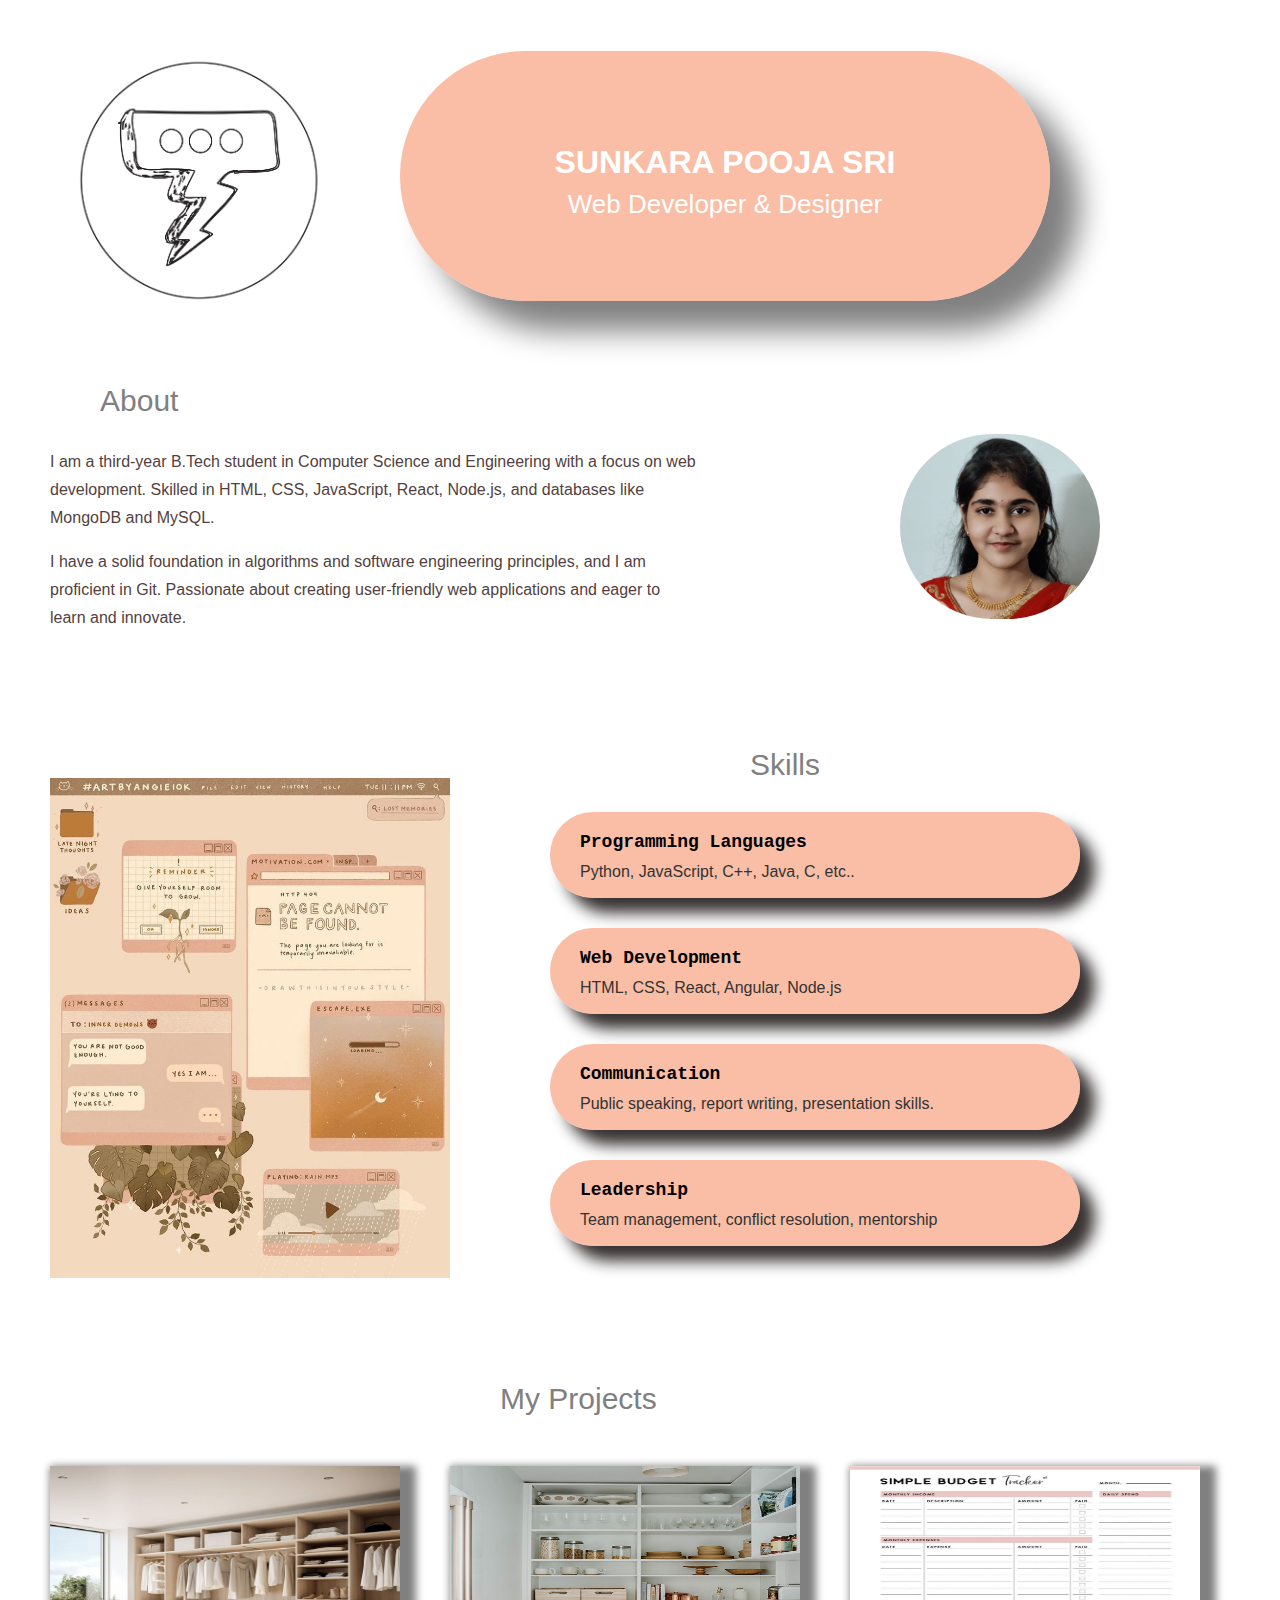
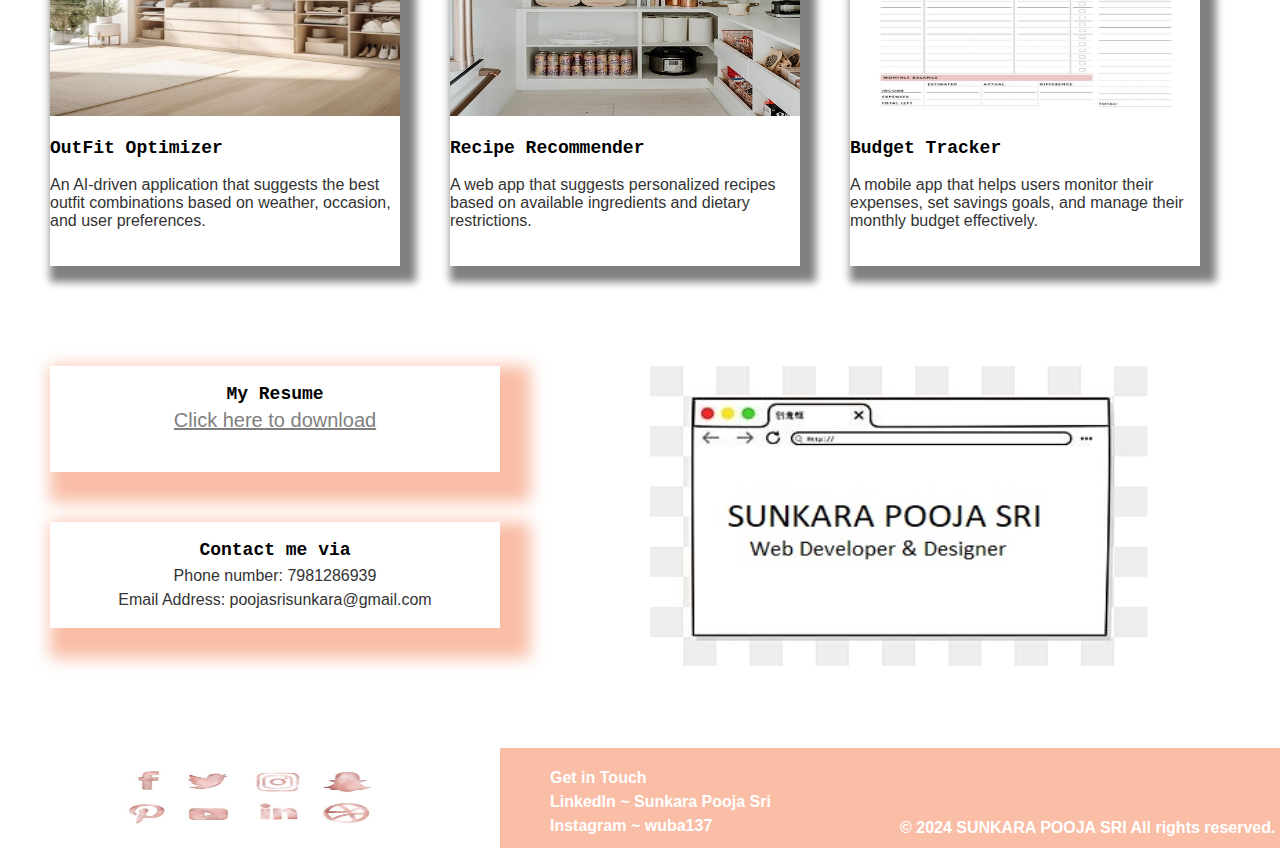
<file: index.html>
<!DOCTYPE html>
<html lang="en">
<head>
    <meta charset="UTF-8">
    <meta name="viewport" content="width=device-width, initial-scale=1.0">
    <title>My Portfolio</title>
    <link rel="stylesheet" href="style.css">
</head>
<body>
    <header>
       <div class="hd1">
        <div>
            <img src="thumbnails/i1.jpg" class="i2">
        </div>
        <div class="hd2">
            <h1>SUNKARA POOJA SRI</h1>
            <p class="p1">Web Developer & Designer</p>
        </div>
       </div>
    </header>
    <section>
    <div class="d1">
        <div class="div2">
            <p class="p2">About</p>
            <p class="p3">I am a third-year B.Tech student in Computer Science and Engineering with a focus on web development. Skilled in HTML, CSS, JavaScript, React, Node.js, and databases like MongoDB and MySQL.  </p>
            <p class="p3">I have a solid foundation in algorithms and software engineering principles, and I am proficient in Git. Passionate about creating user-friendly web applications and eager to learn and innovate.</p>
        </div>
        <div class="div3">
            <img src="thumbnails/i.jpg" class="i1">
        </div>
    </div>
    </section> 
    <section>
    <div class="sd1">
        <div>
           <img src="thumbnails/i3.jpg" class="i3">
        </div>
        <div>
            <p class="p4">Skills</p>
            <div class="sd2">
                <p class="p5">Programming Languages </p>
                <p class="p6">Python, JavaScript, C++, Java, C, etc..</p>
             </div>
             <div class="sd2">
                <p class="p5"> Web Development </p>
                <p class="p6">HTML, CSS, React, Angular, Node.js</p>
             </div>
             <div class="sd2">
                <p class="p5">Communication </p>
                <p class="p6">Public speaking, report writing, presentation skills.</p>
             </div>
             <div class="sd2">
                <p class="p5">Leadership </p>
                <p class="p6">Team management, conflict resolution, mentorship</p>
             </div>
           
        </div>
    </div>
    </section>
    <section>
    <p class="p7">My Projects</p>
    <div class="pd1">

        <div class="pd2">
            <img src="thumbnails/i4.jpg" class="i4">
            <p class="p5">OutFit Optimizer</p>
            <p>An AI-driven application that suggests the best outfit combinations based on weather, occasion, and user preferences.</p>
        </div>
        <div class="pd2">
            <img src="thumbnails/i5.jpg" class="i4">
            <p class="p5">Recipe Recommender</p>
            <p>A web app that suggests personalized recipes based on available ingredients and dietary restrictions.</p>
        </div>
        <div class="pd2">
            <img src="thumbnails/i6.jpg" class="i4">
            <p class="p5">Budget Tracker</p>
            <p>A mobile app that helps users monitor their expenses, set savings goals, and manage their monthly budget effectively.</p>
        </div>
    </div>
    </section>

   <div class="rd1">
    <div >
        <div class="rd2">
            <p class="p5">My Resume</p>
            <a class="l1" href="https://drive.google.com/file/d/154VU69maopsanQaYim3fxrLUtx1SEgEO/view?usp=drivesdk">Click here to download</a>
        </div>
        <div class="rd2">
            <p class="p5">Contact me via</p>
            <p>Phone number: 7981286939</p>
            <p>Email Address: poojasrisunkara@gmail.com</p>
        </div>
    </div>
    <div>
        <img src="thumbnails/i2.jpg" class="ii2">
    </div>
</div>
    <footer>
        <div class="fd1">
            <div>
                <img src="thumbnails/i7.jpg" class="i7">
            </div>
            <div class="fd4">
            <div class="fd2"> 
                <p>Get in Touch</p>
                <p>LinkedIn ~ Sunkara Pooja Sri</p>
                <p>Instagram ~ wuba137</p>
            </div>
            <div class="fd3">
            <p>	&#169; 2024 SUNKARA POOJA SRI <span class="span">All rights reserved.</span></p>
            </div>
        </div>
        </div>
    </footer>   
</body>
</html>
</file>
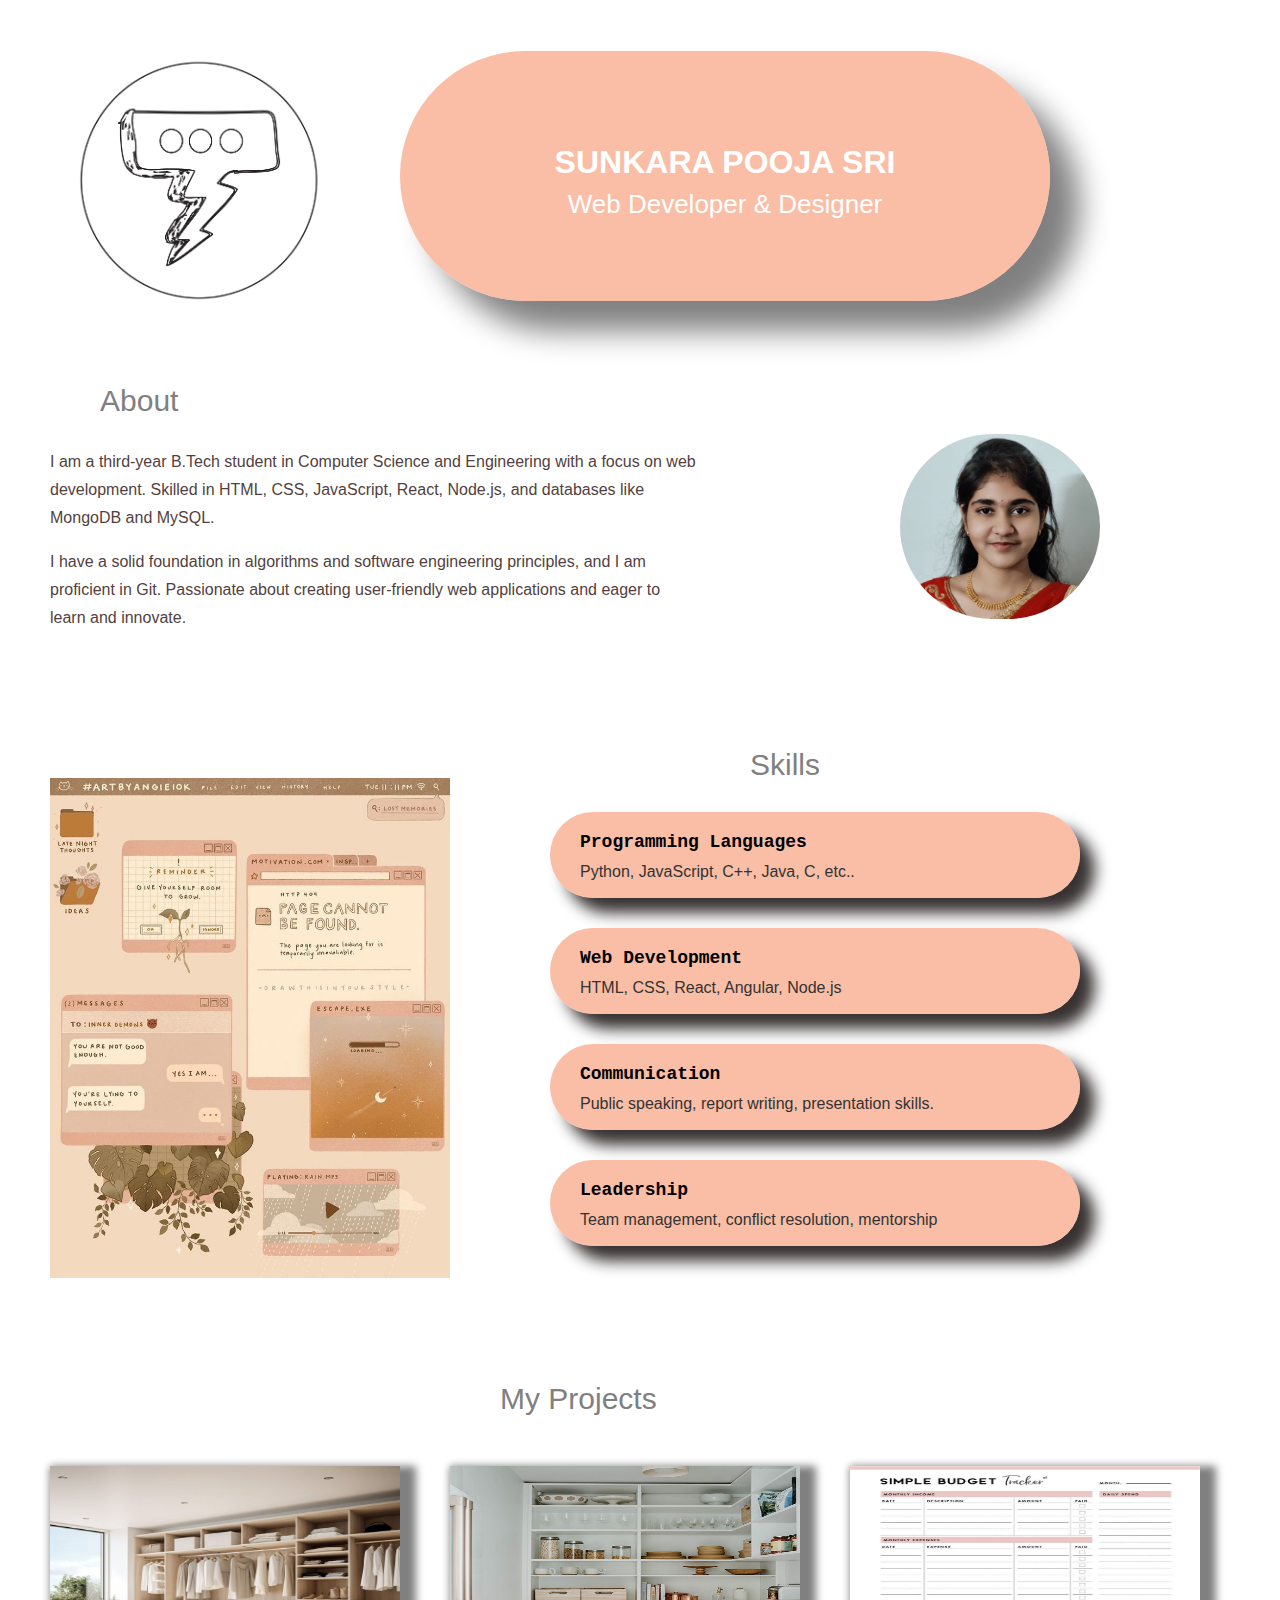
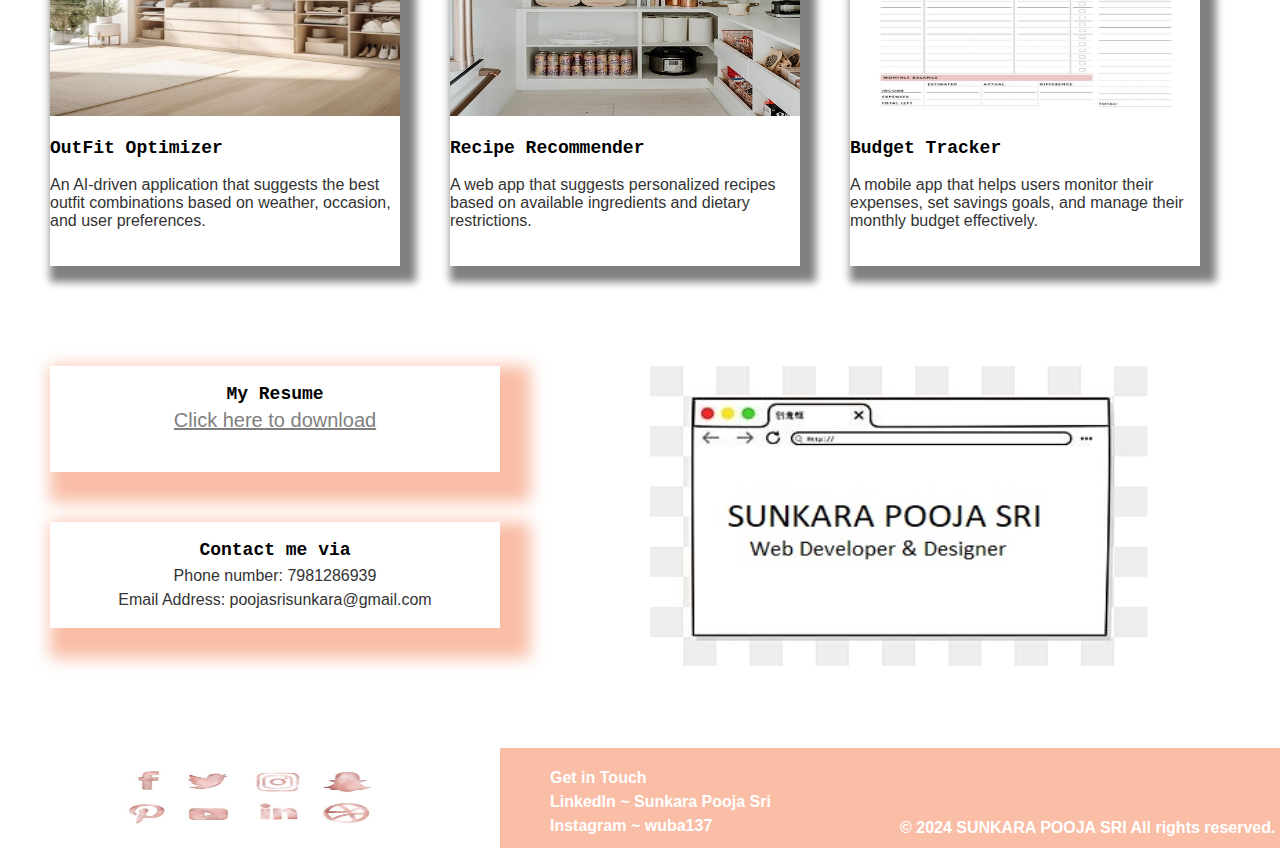
<file: portfolio.html>
<!DOCTYPE html>
<html lang="en">
<head>
    <meta charset="UTF-8">
    <meta name="viewport" content="width=device-width, initial-scale=1.0">
    <title>My Portfolio</title>
    <link rel="stylesheet" href="portfolio.css">
</head>
<body>
    <header>
       <div class="hd1">
        <div>
            <img src="thumbnails/i1.jpg" class="i2">
        </div>
        <div class="hd2">
            <h1>SUNKARA POOJA SRI</h1>
            <p class="p1">Web Developer & Designer</p>
        </div>
       </div>
    </header>
    <section>
    <div class="d1">
        <div class="div2">
            <p class="p2">About</p>
            <p class="p3">I am a third-year B.Tech student in Computer Science and Engineering with a focus on web development. Skilled in HTML, CSS, JavaScript, React, Node.js, and databases like MongoDB and MySQL.  </p>
            <p class="p3">I have a solid foundation in algorithms and software engineering principles, and I am proficient in Git. Passionate about creating user-friendly web applications and eager to learn and innovate.</p>
        </div>
        <div class="div3">
            <img src="thumbnails/_SSS6204- (2).jpg" class="i1">
        </div>
    </div>
    </section> 
    <section>
    <div class="sd1">
        <div>
           <img src="thumbnails/i3.jpg" class="i3">
        </div>
        <div>
            <p class="p4">Skills</p>
            <div class="sd2">
                <p class="p5">Programming Languages </p>
                <p class="p6">Python, JavaScript, C++, Java, C, etc..</p>
             </div>
             <div class="sd2">
                <p class="p5"> Web Development </p>
                <p class="p6">HTML, CSS, React, Angular, Node.js</p>
             </div>
             <div class="sd2">
                <p class="p5">Communication </p>
                <p class="p6">Public speaking, report writing, presentation skills.</p>
             </div>
             <div class="sd2">
                <p class="p5">Leadership </p>
                <p class="p6">Team management, conflict resolution, mentorship</p>
             </div>
           
        </div>
    </div>
    </section>
    <section>
    <p class="p7">My Projects</p>
    <div class="pd1">

        <div class="pd2">
            <img src="thumbnails/i4.jpg" class="i4">
            <p class="p5">OutFit Optimizer</p>
            <p>An AI-driven application that suggests the best outfit combinations based on weather, occasion, and user preferences.</p>
        </div>
        <div class="pd2">
            <img src="thumbnails/i5.jpg" class="i4">
            <p class="p5">Recipe Recommender</p>
            <p>A web app that suggests personalized recipes based on available ingredients and dietary restrictions.</p>
        </div>
        <div class="pd2">
            <img src="thumbnails/i6.jpg" class="i4">
            <p class="p5">Budget Tracker</p>
            <p>A mobile app that helps users monitor their expenses, set savings goals, and manage their monthly budget effectively.</p>
        </div>
    </div>
    </section>

   <div class="rd1">
    <div >
        <div class="rd2">
            <p class="p5">My Resume</p>
            <a class="l1" href="https://drive.google.com/file/d/154VU69maopsanQaYim3fxrLUtx1SEgEO/view?usp=drivesdk">Click here to download</a>
        </div>
        <div class="rd2">
            <p class="p5">Contact me via</p>
            <p>Phone number: 7981286939</p>
            <p>Email Address: poojasrisunkara@gmail.com</p>
        </div>
    </div>
    <div>
        <img src="thumbnails/i2.jpg" class="ii2">
    </div>
</div>
    <footer>
        <div class="fd1">
            <div>
                <img src="thumbnails/i7.jpg" class="i7">
            </div>
            <div class="fd4">
            <div class="fd2"> 
                <p>Get in Touch</p>
                <p>LinkedIn ~ Sunkara Pooja Sri</p>
                <p>Instagram ~ wuba137</p>
            </div>
            <div class="fd3">
            <p>	&#169; 2024 SUNKARA POOJA SRI <span class="span">All rights reserved.</span></p>
            </div>
        </div>
        </div>
    </footer>   
</body>
</html>
</file>
<file: style.css>
body {
    font-family: Arial, sans-serif;
    margin: 0;
    padding: 0;
    color: #333;
}
.hd1{
    display:grid;
    grid-template-columns: 300px 700px;
    column-gap: 50px;

}
.hd2{
    background-color: rgba(248, 171, 141, 0.78);
    color: white;
    margin-left: 50px;
    margin-top: 51px;
    border-radius: 130px;
    text-align: center;
    line-height: 1.25rem;
    padding: 5em 0;
    height: 90px;
    box-shadow: 30px 30px 30px grey ;
}

.h1{
    font-size: 30px;
   
}
.i2{
    margin-top: 30px;
    width: 300px;
    margin-left: 50px;
}
.p1{
    font-family: jersey 25 Cambria, Cochin, Georgia, Times, 'Times New Roman', serif;
    margin-top: 0px;
    font-size: 26px;
}
.p2{
    margin-top: 50px;
    margin-left: 100px;
    color: grey;
    font-size: 30px;
    font-family: google 'Gill Sans', 'Gill Sans MT', Calibri, 'Trebuchet MS', sans-serif
}
.p3{
    margin-left: 50px;
    font-family: "Google Sans Text", arial, sans-serif;
    font-size: 1rem;
    line-height: 1.75rem;
    color: #533f3f;
      
    
}
.d1{
    display:grid;
    grid-template-columns: 700px 1fr;
    column-gap: 50px;

}

.i1{
    width: 200px;
    border-radius: 100px;
    margin-top: 100px;
    margin-left: 150px;
}
.i3{
    width: 400px;
    height: 500px;
   
    margin-top: 130px;
    margin-left: 50px;
}
.sd1{
    display:grid;
    grid-template-columns: 400px 1fr;
    column-gap: 50px;
}
.p4{
    margin-top: 100px;
    margin-left: 300px;
    color: grey;
    font-size: 30px;
    font-family: google 'Gill Sans', 'Gill Sans MT', Calibri, 'Trebuchet MS', sans-serif
}
.sd2{
    width: 500px;
    height: 80px;
    margin-left: 100px;
    margin-bottom: 30px;
    padding-top: 6px;
    padding-left: 30px;
    line-height: 0.75rem;
    background-color: rgba(248, 171, 141, 0.78);
    border-radius: 100px;
    box-shadow: 15px 15px 15px rgb(56, 50, 50);

}
.sd2:hover{
    background-color: rgb(195, 142, 195);
}
.p5{
    color: black;
    font-family: 'Courier New', Courier, monospace;
    font-weight: bold;
    font-size: 18px;
}
.p7{
    margin-top: 100px;
    margin-left: 500px;
    color: grey;
    font-size: 30px;
    font-family: google 'Gill Sans', 'Gill Sans MT', Calibri, 'Trebuchet MS', sans-serif
}

.pd1{
        margin-left: 50px;
        margin-top: 50px;
        display:grid;
        grid-template-columns: 350px 350px 350px;
        column-gap: 50px; 
        margin-bottom: 50px;
}
.pd2{
    height: 400px;
    background-color: white;
    box-shadow: 8px 8px 8px 8px  grey;
}
.pd2:hover{
    box-shadow: 8px 8px 8px 8px rgba(248, 171, 141, 0.78);
}
.i4{
    width: 350px;
    height: 250px;
}
.rd1{
    margin-top: 100px;
    display:grid;
    grid-template-columns: 500px 1fr;
    column-gap: 150px;
    margin-bottom: 50px;
}
.rd2{
    background-color: white;
    box-shadow: 15px 15px 15px 15px rgba(248, 171, 141, 0.78);
    text-align: center;
    margin-left: 50px;
    height: 100px;
    margin-bottom: 50px;
    padding-top: 6px;
    line-height: 0.5rem;
}
.rd2:hover{
    box-shadow: 15px 15px 15px 15px grey;
}
.rd3{
    margin-top: 20px;
}
.l1{
    color: grey;
    font-size: 20px;
}
.l1:hover{
    color: rgba(248, 171, 141, 0.78);
}
.ii2{
    width: 500px;
    height: 300px;
}
.fd1{
    margin-top:70px;
    display:grid;
    grid-template-columns:350px 1fr;
    column-gap: 50px;
    line-height: 0.5rem;
    height: 100px;
    margin-left: 100px;
    color: white;
    font-weight: bold;
}
.fd4{
    background-color: rgba(248, 171, 141, 0.78) ;
    display:grid;
    grid-template-columns:300px 1fr;
    column-gap: 50px;
    padding-left: 50px;
    padding-top: 10px;
}
.fd3{
    padding-top:50px;
}
.i7{
    width: 300px;
    height: 100px;
}
</file>
<file: portfolio.css>
body {
    font-family: Arial, sans-serif;
    margin: 0;
    padding: 0;
    color: #333;
}
.hd1{
    display:grid;
    grid-template-columns: 300px 700px;
    column-gap: 50px;

}
.hd2{
    background-color: rgba(248, 171, 141, 0.78);
    color: white;
    margin-left: 50px;
    margin-top: 51px;
    border-radius: 130px;
    text-align: center;
    line-height: 1.25rem;
    padding: 5em 0;
    height: 90px;
    box-shadow: 30px 30px 30px grey ;
}

.h1{
    font-size: 30px;
   
}
.i2{
    margin-top: 30px;
    width: 300px;
    margin-left: 50px;
}
.p1{
    font-family: jersey 25 Cambria, Cochin, Georgia, Times, 'Times New Roman', serif;
    margin-top: 0px;
    font-size: 26px;
}
.p2{
    margin-top: 50px;
    margin-left: 100px;
    color: grey;
    font-size: 30px;
    font-family: google 'Gill Sans', 'Gill Sans MT', Calibri, 'Trebuchet MS', sans-serif
}
.p3{
    margin-left: 50px;
    font-family: "Google Sans Text", arial, sans-serif;
    font-size: 1rem;
    line-height: 1.75rem;
    color: #533f3f;
      
    
}
.d1{
    display:grid;
    grid-template-columns: 700px 1fr;
    column-gap: 50px;

}

.i1{
    width: 200px;
    border-radius: 100px;
    margin-top: 100px;
    margin-left: 150px;
}
.i3{
    width: 400px;
    height: 500px;
   
    margin-top: 130px;
    margin-left: 50px;
}
.sd1{
    display:grid;
    grid-template-columns: 400px 1fr;
    column-gap: 50px;
}
.p4{
    margin-top: 100px;
    margin-left: 300px;
    color: grey;
    font-size: 30px;
    font-family: google 'Gill Sans', 'Gill Sans MT', Calibri, 'Trebuchet MS', sans-serif
}
.sd2{
    width: 500px;
    height: 80px;
    margin-left: 100px;
    margin-bottom: 30px;
    padding-top: 6px;
    padding-left: 30px;
    line-height: 0.75rem;
    background-color: rgba(248, 171, 141, 0.78);
    border-radius: 100px;
    box-shadow: 15px 15px 15px rgb(56, 50, 50);

}
.sd2:hover{
    background-color: rgb(195, 142, 195);
}
.p5{
    color: black;
    font-family: 'Courier New', Courier, monospace;
    font-weight: bold;
    font-size: 18px;
}
.p7{
    margin-top: 100px;
    margin-left: 500px;
    color: grey;
    font-size: 30px;
    font-family: google 'Gill Sans', 'Gill Sans MT', Calibri, 'Trebuchet MS', sans-serif
}

.pd1{
        margin-left: 50px;
        margin-top: 50px;
        display:grid;
        grid-template-columns: 350px 350px 350px;
        column-gap: 50px; 
        margin-bottom: 50px;
}
.pd2{
    height: 400px;
    background-color: white;
    box-shadow: 8px 8px 8px 8px  grey;
}
.pd2:hover{
    box-shadow: 8px 8px 8px 8px rgba(248, 171, 141, 0.78);
}
.i4{
    width: 350px;
    height: 250px;
}
.rd1{
    margin-top: 100px;
    display:grid;
    grid-template-columns: 500px 1fr;
    column-gap: 150px;
    margin-bottom: 50px;
}
.rd2{
    background-color: white;
    box-shadow: 15px 15px 15px 15px rgba(248, 171, 141, 0.78);
    text-align: center;
    margin-left: 50px;
    height: 100px;
    margin-bottom: 50px;
    padding-top: 6px;
    line-height: 0.5rem;
}
.rd2:hover{
    box-shadow: 15px 15px 15px 15px grey;
}
.rd3{
    margin-top: 20px;
}
.l1{
    color: grey;
    font-size: 20px;
}
.l1:hover{
    color: rgba(248, 171, 141, 0.78);
}
.ii2{
    width: 500px;
    height: 300px;
}
.fd1{
    margin-top:70px;
    display:grid;
    grid-template-columns:350px 1fr;
    column-gap: 50px;
    line-height: 0.5rem;
    height: 100px;
    margin-left: 100px;
    color: white;
    font-weight: bold;
}
.fd4{
    background-color: rgba(248, 171, 141, 0.78) ;
    display:grid;
    grid-template-columns:300px 1fr;
    column-gap: 50px;
    padding-left: 50px;
    padding-top: 10px;
}
.fd3{
    padding-top:50px;
}
.i7{
    width: 300px;
    height: 100px;
}
</file>
